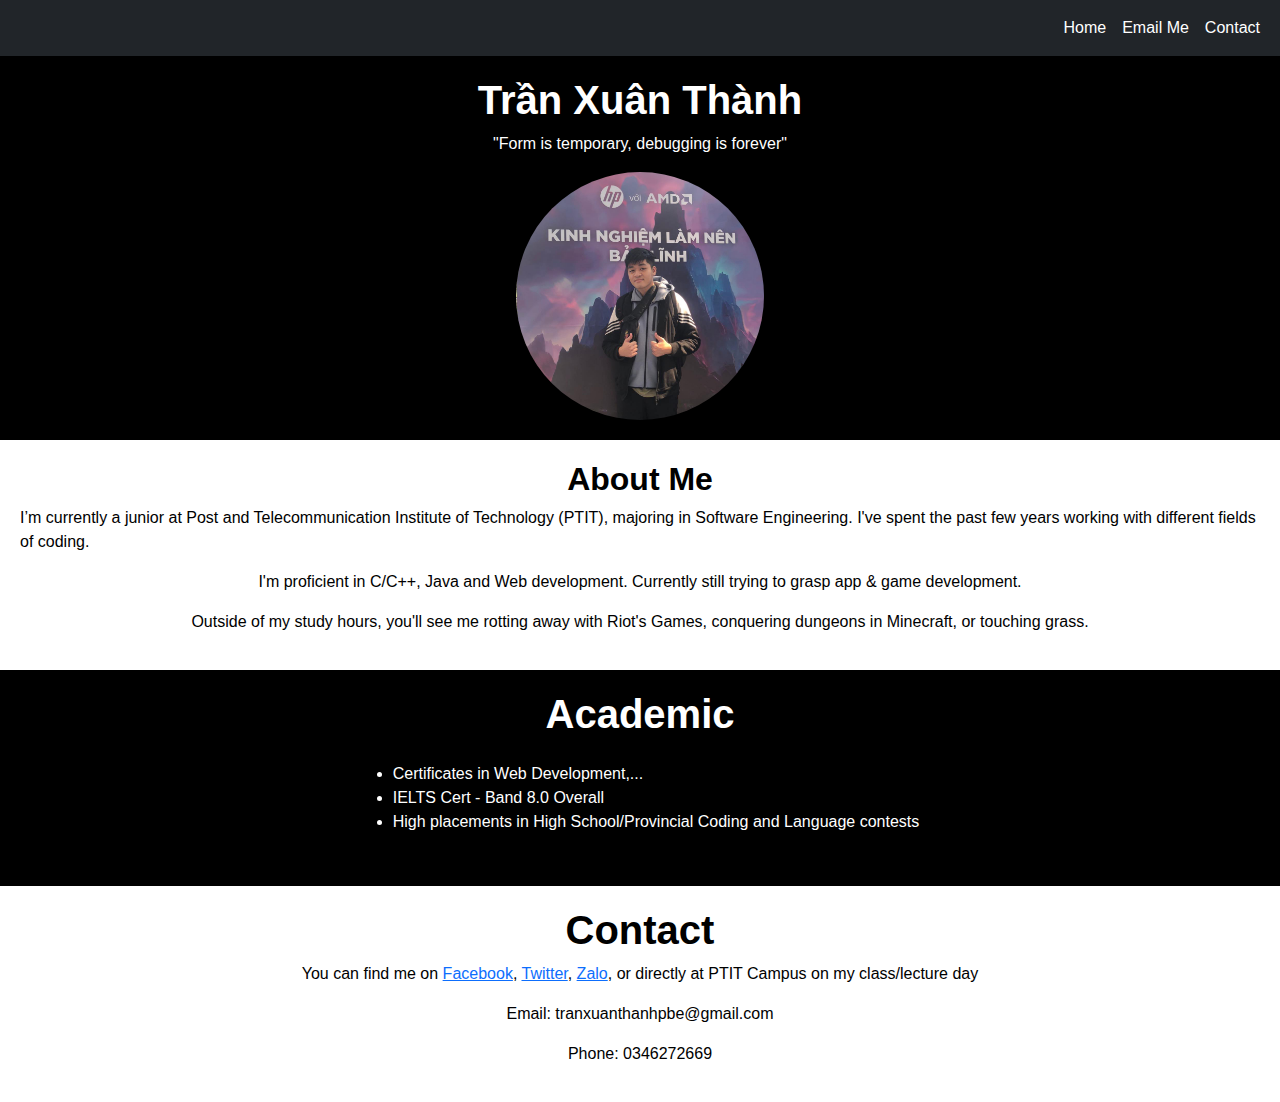
<file: index.html>
<!DOCTYPE html>
<html lang="en">
<head>
    <link rel="stylesheet", href="index.css">
    <meta charset="UTF-8">
    <meta name="viewport" content="width=device-width, initial-scale=1.0">
    <link href="https://cdn.jsdelivr.net/npm/bootstrap@5.3.3/dist/css/bootstrap.min.css" rel="stylesheet">
    <script src="https://cdn.jsdelivr.net/npm/bootstrap@5.3.3/dist/js/bootstrap.bundle.min.js"></script>
    <link rel="icon" href="assets/OIP.jpg" type="image/x-icon">
    <title>My Portfolio</title>
</head>
<body>
    <nav class="navbar navbar-expand-sm bg-dark navbar-dark">
        <div class="container-fluid">
          <ul class="navbar-nav ms-auto">
            <li class="nav-item">
              <a class="nav-link active" href="index.html">Home</a>
            </li>
            <li class="nav-item">
              <a class="nav-link active" href="email.html">Email Me</a>
            </li>
            <li class="nav-item">
              <a class="nav-link active" href="#">Contact</a>
            </li>
          </ul>
        </div>
      </nav>
    <div class="name-and-quotes">
        <h1><b>Trần Xuân Thành</b></h1>
        <p>"Form is temporary, debugging is forever"
        </p>
        <img src="assets/profilepig1.jpg">
    </div>
   
    <div class="about-me">
        <h2><b>About Me</b></h2>
        <p>
            I’m currently a junior at Post and Telecommunication Institute of Technology (PTIT), majoring in Software Engineering. I've spent the past few years working with different fields of coding.
        </p>    
            <p>
            I'm proficient in C/C++, Java and Web development. Currently still trying to grasp app & game development.
            </p>
            <p>
            Outside of my study hours, you'll see me rotting away with Riot's Games,  conquering dungeons in Minecraft, or touching grass.
            </p>
    </div>
    <div class="qualification">
        <h1><b>Academic</b></h1>
        <p>
            <ul>
                <li>
                    Certificates in Web Development,...
                </li>
                <li>
                    IELTS Cert - Band 8.0 Overall
                </li>
                <li>High placements in High School/Provincial  Coding and Language contests</li>
            </ul>
        </p>
    </div>
    <div class="contact">
        <h1><b>Contact</b></h1>
        <p>You can find me on <a href="https://www.facebook.com/xuanthanh.tran.3152/">Facebook</a>, <a href="https://x.com/RobertHoodlol">Twitter</a>, <a href="https://zalo.me/84346272669">Zalo</a>, or directly at PTIT Campus on my class/lecture day</p>

        <p>Email: tranxuanthanhpbe@gmail.com</p>
        <p>Phone: 0346272669</p>
    </div>
</body>
</html>
</file>
<file: index.css>
* {
    margin: 0;
    padding: 0;
    box-sizing: border-box;
    caret-color: transparent;
    font-family: 'Roboto', sans-serif;
}



.name-and-quotes {
    position: relative;
    display: flex;
    flex-direction: column;
    align-items: center;
    justify-content: center;
    width: 100%;
    background-color: black;
    padding: 20px;
    color: white;
}

.name-and-quotes img{
    display: flex;
    position: relative;
    margin-left: 0;
    width: 20%;
    border-radius: 180px;
}

.about-me{
    position: relative;
    display: flex;
    flex-direction: column;
    align-items: center;
    justify-content: center;
    width: 100%;
    background-color: white;
    padding: 20px;
    color: black;
}

.qualification{
    position: relative;
    display: flex;
    flex-direction: column;
    align-items: center;
    justify-content: center;
    width: 100%;
    background-color: black;
    padding: 20px;
    color: white;   
}

.contact{
    position: relative;
    display: flex;
    flex-direction: column;
    align-items: center;
    justify-content: center;
    width: 100%;
    background-color: white;
    padding: 20px;
    color: black;
}
</file>
